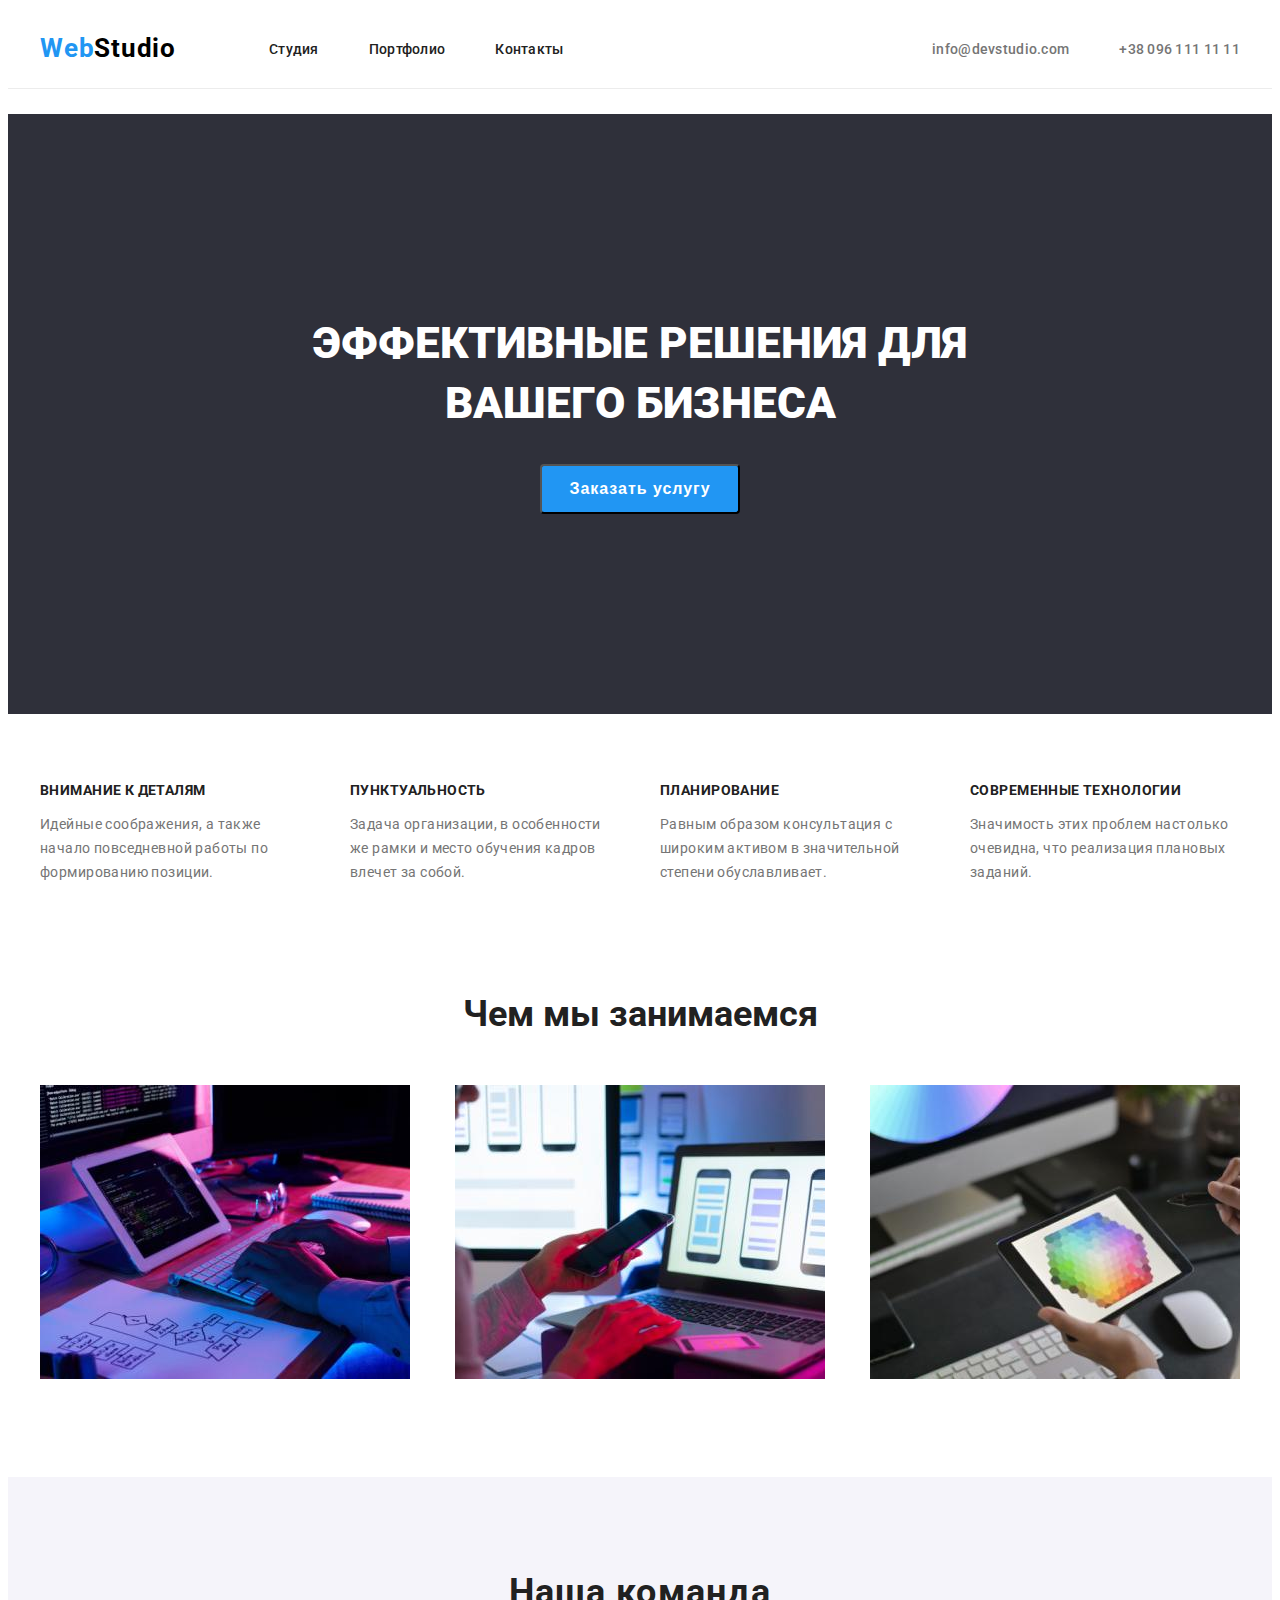
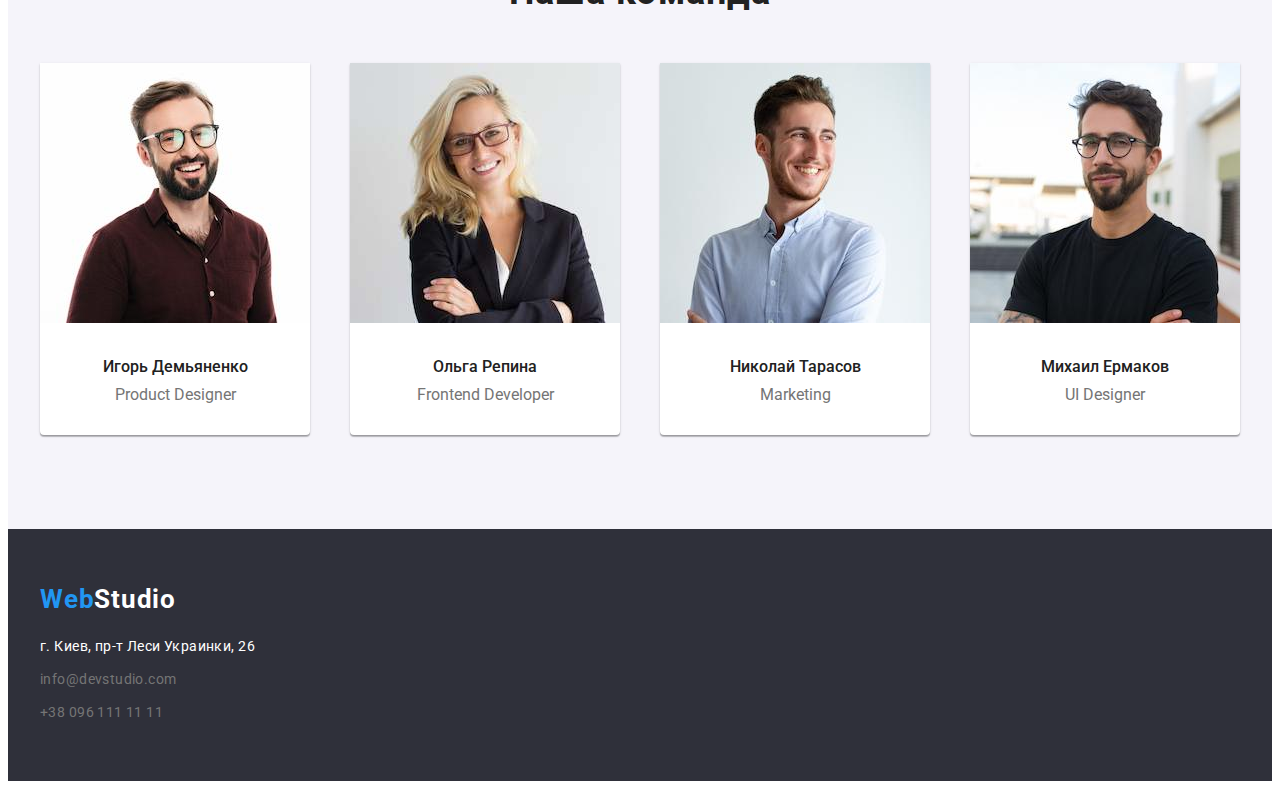
<file: index.html>
<!DOCTYPE html>
<html lang="ru">
  <head>
    <meta charset="UTF-8" />
    <meta http-equiv="X-UA-Compatible" content="IE=edge" />
    <meta name="viewport" content="width=device-width, initial-scale=1.0" />
    <title>Document</title>

    <link rel="preconnect" href="https://fonts.googleapis.com" />
    <link rel="preconnect" href="https://fonts.gstatic.com" crossorigin />
    <link
      href="https://fonts.googleapis.com/css2?family=Raleway:wght@700&family=Roboto:wght@400;500;700;900&display=swap"
      rel="stylesheet"
    />
    <link
      rel="stylesheet"
      href="https://cdnjs.cloudflare.com/ajax/libs/modern-normalize/1.1.0/modern-normalize.min.css"
      integrity="sha512-wpPYUAdjBVSE4KJnH1VR1HeZfpl1ub8YT/NKx4PuQ5NmX2tKuGu6U/JRp5y+Y8XG2tV+wKQpNHVUX03MfMFn9Q=="
      crossorigin="anonymous"
      referrerpolicy="no-referrer"
    />
    <link rel="stylesheet" href="./css/style.css" />
  </head>
  <body>
    <header class="header">
      <div class="container">
        <a class="company-name link" href="">
          <span>Web</span><span>Studio</span>
        </a>
        <nav>
          <ul class="header-links with-interval list">
            <li>
              <a class="header-link link" href="index.html">Студия</a>
            </li>
            <li>
              <a class="header-link link" href="portfolio.html">Портфолио</a>
            </li>
            <li>
              <a class="header-link link" href="">Контакты</a>
            </li>
          </ul>
        </nav>
        <ul class="header-contact with-interval list">
          <li>
            <a class="contacts link" href="info@devstudio.com"
              >info@devstudio.com</a
            >
          </li>
          <li>
            <a class="contacts link" href="tel:++380961111111"
              >+38 096 111 11 11</a
            >
          </li>
        </ul>
      </div>
    </header>

    <main>
      <section class="title-sentence-section">
        <h1 class="title-sentence">Эффективные решения для вашего бизнеса</h1>
        <button class="button1" type="button">Заказать услугу</button>
      </section>

      <section class="fgdfg container">
        <div>
          <h3 class="section-describe">Внимание к деталям</h3>
          <p class="section-describe-text">
            Идейные соображения, а также начало повседневной работы по
            формированию позиции.
          </p>
        </div>
        <div>
          <h3 class="section-describe">Пунктуальность</h3>
          <p class="section-describe-text">
            Задача организации, в особенности же рамки и место обучения кадров
            влечет за собой.
          </p>
        </div>
        <div>
          <h3 class="section-describe">Планирование</h3>
          <p class="section-describe-text">
            Равным образом консультация с широким активом в значительной степени
            обуславливает.
          </p>
        </div>
        <div>
          <h3 class="section-describe">Современные технологии</h3>
          <p class="section-describe-text">
            Значимость этих проблем настолько очевидна, что реализация плановых
            заданий.
          </p>
        </div>
      </section>

      <section class="container about-section">
        <h2 class="about-section-text">Чем мы занимаемся</h2>
        <ul class="image-list list">
          <li>
            <img
              src="./images/box 1.jpg"
              alt="компьютер"
              width="370"
              height="294"
            />
          </li>
          <li>
            <img
              src="images/img (1).jpg"
              alt="телефон"
              width="370"
              height="294"
            />
          </li>
          <li>
            <img
              src="images/box 3 (1).jpg"
              alt="планшет"
              width="370"
              height="294"
            />
          </li>
        </ul>
      </section>
      <section class="team-section">
        <div class="container">
          <h2 class="team-text">Наша команда</h2>
          <ul class="foto-items list">
            <li>
              <img
                src="images/img (10) (1).jpg"
                alt=""
                width="270"
                height="260"
              />
              <h3 class="team-workers-name">Игорь Демьяненко</h3>
              <p class="team-workers-job" lang="en">Product Designer</p>
            </li>
            <li>
              <img
                src="images/img (6) (1).jpg"
                alt=""
                width="270"
                height="260"
              />
              <h3 class="team-workers-name">Ольга Репина</h3>
              <p class="team-workers-job" lang="en">Frontend Developer</p>
            </li>
            <li>
              <img
                src="images/img (9) (1).jpg"
                alt=""
                width="270"
                height="260"
              />
              <h3 class="team-workers-name">Николай Тарасов</h3>
              <p class="team-workers-job" lang="en">Marketing</p>
            </li>
            <li>
              <img
                src="images/img (8) (1).jpg"
                alt=""
                width="270"
                height="260"
              />
              <h3 class="team-workers-name">Михаил Ермаков</h3>
              <p class="team-workers-job" lang="en">UI Designer</p>
            </li>
          </ul>
        </div>
      </section>
    </main>
    <footer class="footer">
      <div class="container">
        <a lang="en" class="company-name light link" href="">
          <span>Web</span><span>Studio</span>
        </a>
        <address class="address-name">
          <ul class="contact-info list">
            <li class="address">г. Киев, пр-т Леси Украинки, 26</li>
            <li>
              <a class="footer-contacts link" href="info@devstudio.com"
                >info@devstudio.com</a
              >
            </li>
            <li>
              <a class="footer-contacts link" href="tel:++380961111111"
                >+38 096 111 11 11</a
              >
            </li>
          </ul>
        </address>
      </div>
    </footer>
  </body>
</html>
</file>
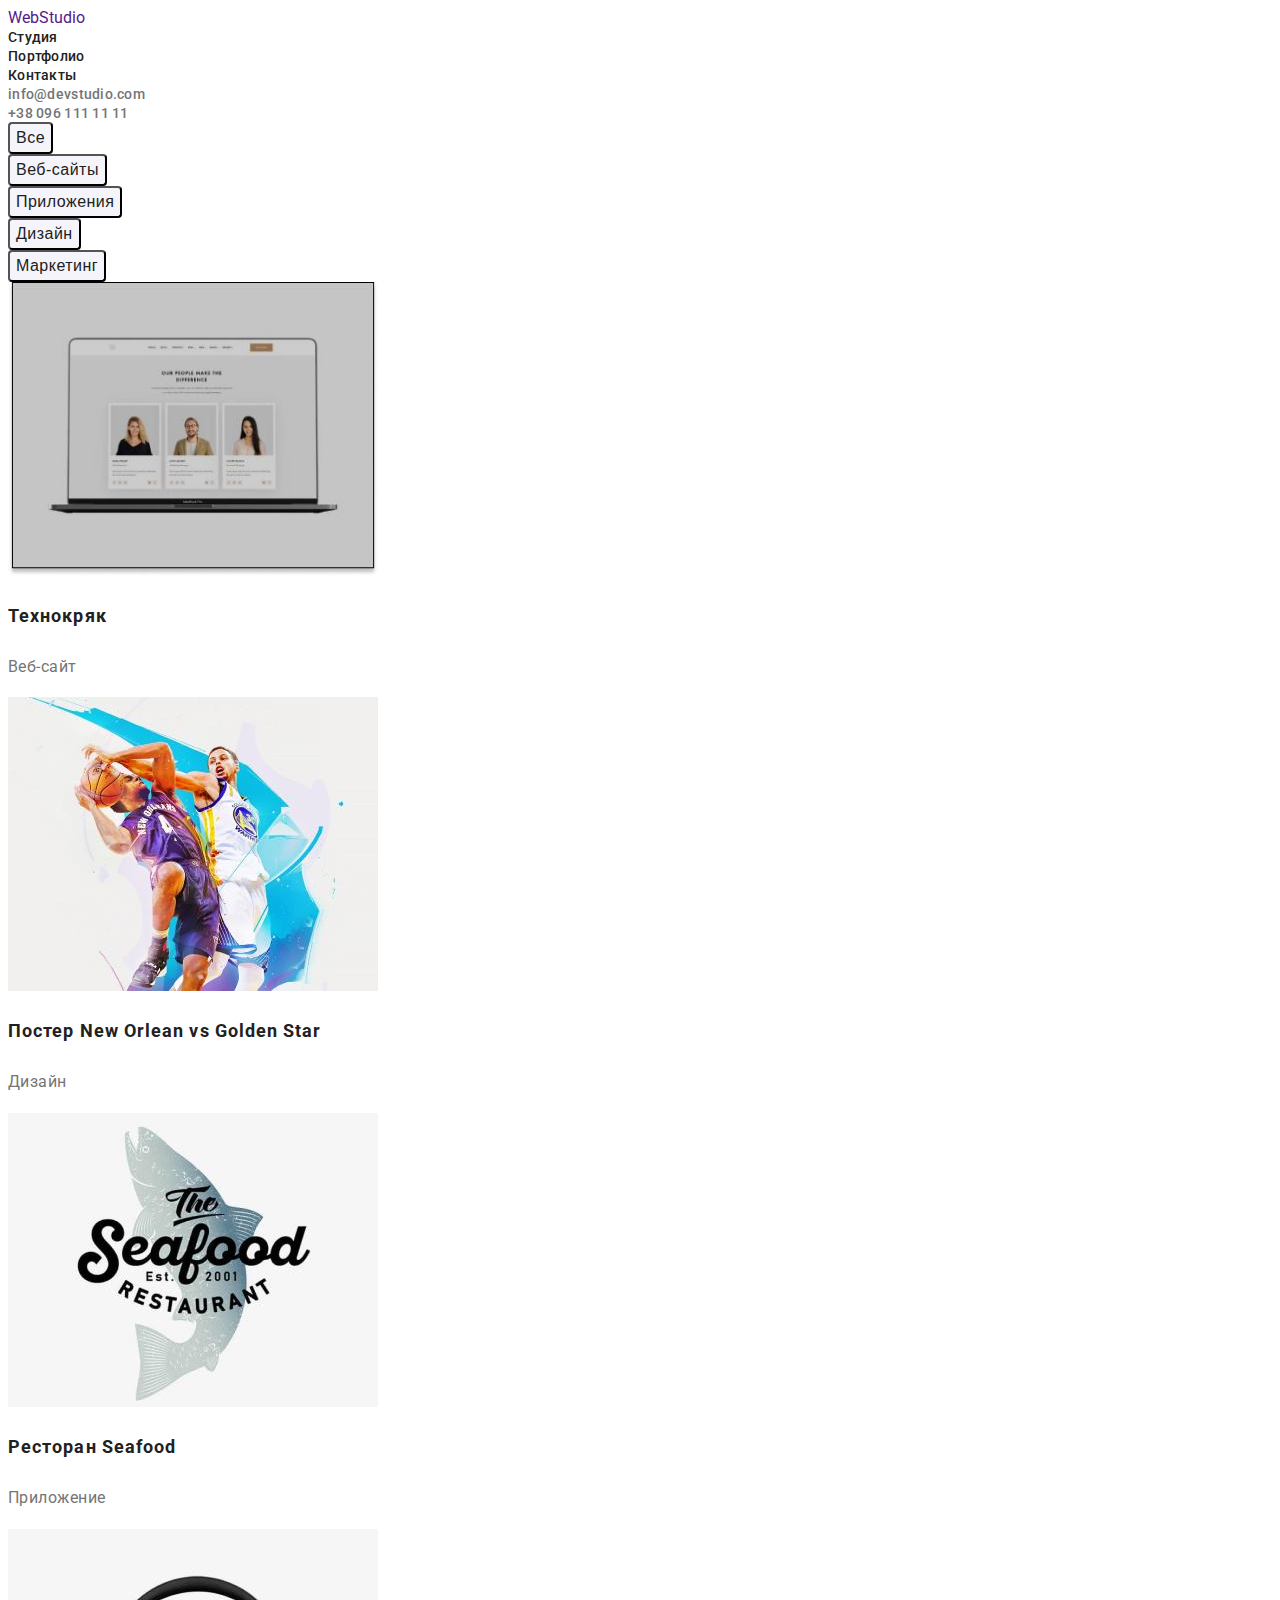
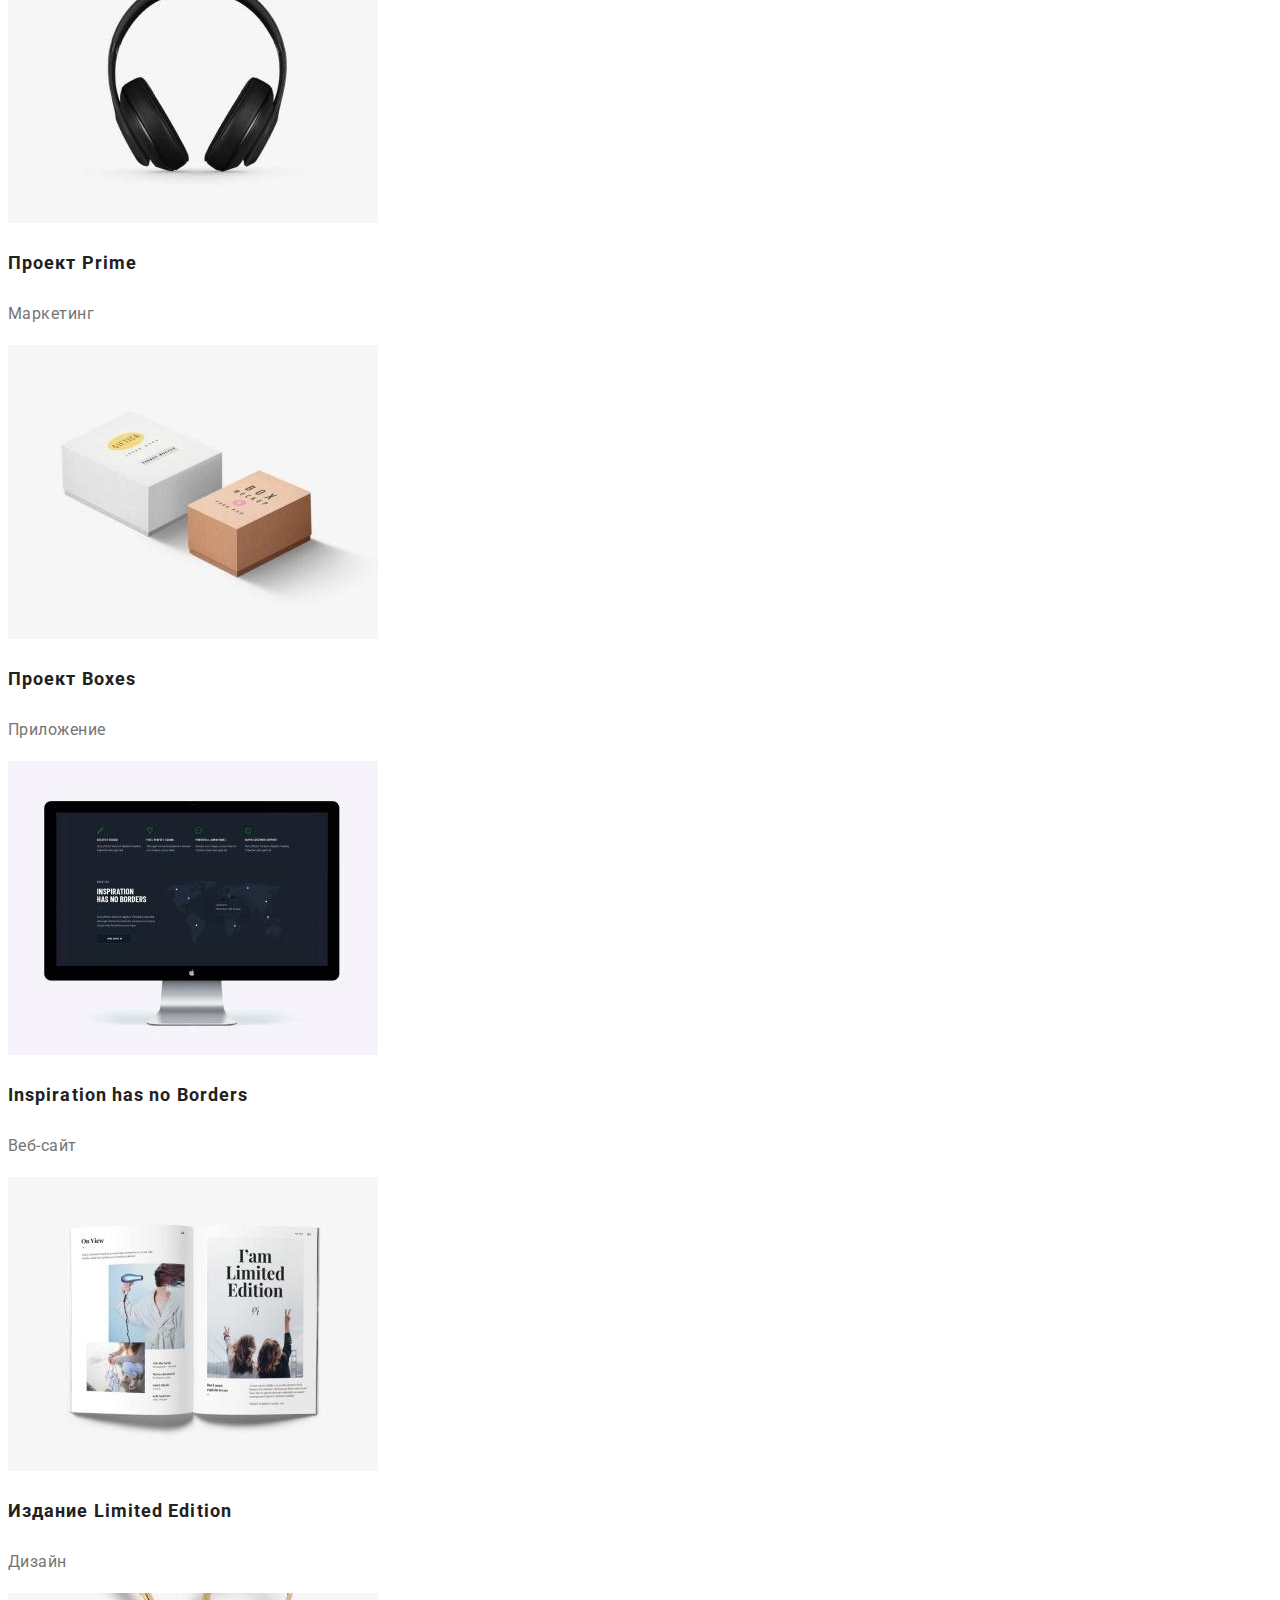
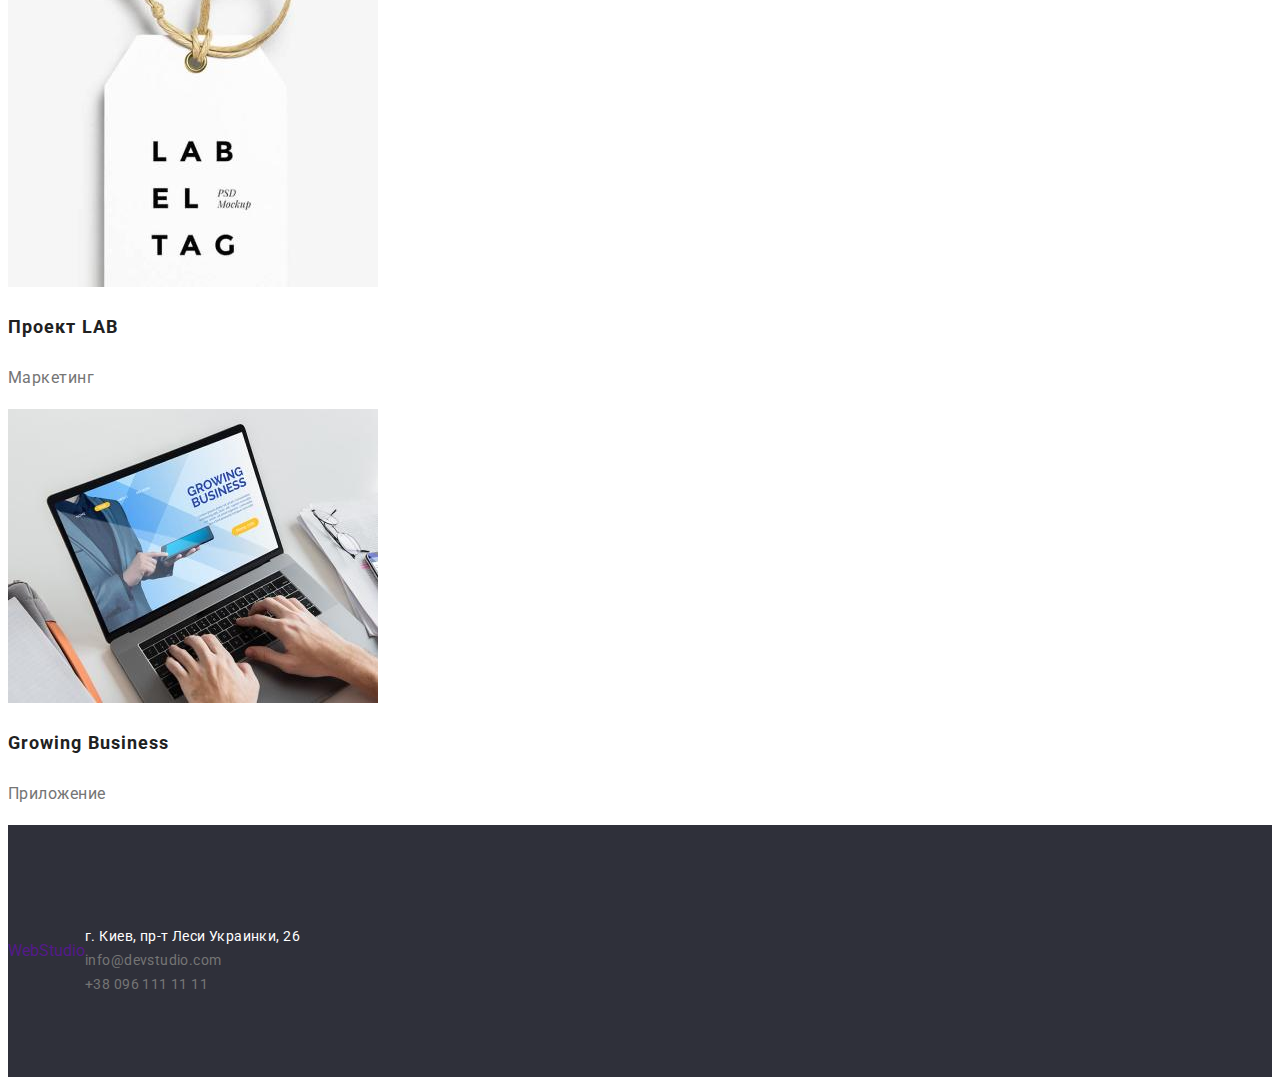
<file: portfolio.html>
<!DOCTYPE html>
<html lang="ru">
  <head>
    <meta charset="UTF-8" />
    <meta http-equiv="X-UA-Compatible" content="IE=edge" />
    <meta name="viewport" content="width=device-width, initial-scale=1.0" />
    <title>Document</title>

    <link rel="preconnect" href="https://fonts.googleapis.com" />
    <link rel="preconnect" href="https://fonts.gstatic.com" crossorigin />
    <link
      href="https://fonts.googleapis.com/css2?family=Raleway:wght@700&family=Roboto:wght@400;500;700;900&display=swap"
      rel="stylesheet"
    />
    <link
      rel="stylesheet"
      href="https://cdnjs.cloudflare.com/ajax/libs/modern-normalize/1.1.0/modern-normalize.min.css"
      integrity="sha512-wpPYUAdjBVSE4KJnH1VR1HeZfpl1ub8YT/NKx4PuQ5NmX2tKuGu6U/JRp5y+Y8XG2tV+wKQpNHVUX03MfMFn9Q=="
      crossorigin="anonymous"
      referrerpolicy="no-referrer"
    />
    <link rel="stylesheet" href="./css/style.css" />
  </head>
  <body>
    <header>
      <a lang="en" class="header-name link" href=""> WebStudio </a>
      <nav>
        <ul class="list">
          <li>
            <a class="header-link link" href="index.html">Студия</a>
          </li>
          <li>
            <a class="header-link link" href="/portfolio.html">Портфолио</a>
          </li>
          <li><a class="header-link link" href="">Контакты</a></li>
        </ul>
      </nav>
      <ul class="list">
        <li>
          <a class="contacts link" href="info@devstudio.com"
            >info@devstudio.com</a
          >
        </li>
        <li>
          <a class="contacts link" href="tel:++380961111111"
            >+38 096 111 11 11</a
          >
        </li>
      </ul>
    </header>
    <main>
      <section>
        <ul class="list">
          <li>
            <button class="button-list" type="button">Все</button>
          </li>
          <li>
            <button class="button-list" type="button">Веб-сайты</button>
          </li>
          <li>
            <button class="button-list" type="button">Приложения</button>
          </li>
          <li>
            <button class="button-list" type="button">Дизайн</button>
          </li>
          <li>
            <button class="button-list" type="button">Маркетинг</button>
          </li>
        </ul>
      </section>
      <section>
        <ul class="list">
          <li>
            <img
              src="images/img (20) (1).jpg"
              alt="ноутбук"
              width="370"
              height="294"
            />
            <h3 class="logo-name">Технокряк</h3>
            <p class="logo-name-discribe">Веб-сайт</p>
          </li>
          <li>
            <img
              src="images/img (12) (1).jpg"
              alt="баскетбол"
              width="370"
              height="294"
            />

            <h3 class="logo-name">Постер New Orlean vs Golden Star</h3>
            <p class="logo-name-discribe">Дизайн</p>
          </li>
          <li>
            <img
              src="images/img (13) (1).jpg"
              alt="ресторан"
              width="370"
              height="294"
            />
            <h3 class="logo-name">Ресторан Seafood</h3>
            <p class="logo-name-discribe">Приложение</p>
          </li>
          <li>
            <img
              src="images/img (14) (1).jpg"
              alt="наушники"
              width="370"
              height="294"
            />
            <h3 class="logo-name">Проект <span lang="en">Prime</span></h3>
            <p class="logo-name-discribe">Маркетинг</p>
          </li>
          <li>
            <img
              src="images/img (15) (1).jpg"
              alt="коробки"
              width="370"
              height="294"
            />
            <h3 class="logo-name">Проект Boxes</h3>
            <p class="logo-name-discribe">Приложение</p>
          </li>
          <li>
            <img
              src="images/img (16) (1).jpg"
              alt="монитор"
              width="370"
              height="294"
            />
            <h3 class="logo-name">Inspiration has no Borders</h3>
            <p class="logo-name-discribe">Веб-сайт</p>
          </li>
          <li>
            <img
              src="images/img (17) (1).jpg"
              alt="книга"
              width="370"
              height="294"
            />
            <h3 class="logo-name">
              Издание <span lang="en">Limited Edition</span>
            </h3>
            <p class="logo-name-discribe">Дизайн</p>
          </li>
          <li>
            <img
              src="images/img (18) (1).jpg"
              alt="лэйбл"
              width="370"
              height="294"
            />
            <h3 class="logo-name">Проект LAB</h3>
            <p class="logo-name-discribe">Маркетинг</p>
          </li>
          <li>
            <img
              src="images/img (19) (1).jpg"
              alt="ноутбук"
              width="370"
              height="294"
            />
            <h3 class="logo-name" lang="en">Growing Business</h3>
            <p class="logo-name-discribe">Приложение</p>
          </li>
        </ul>
      </section>
    </main>
    <footer class="footer">
      <a lang="en" class="footer-name link" href=""> WebStudio </a>
      <address class="address-name">
        <ul class="list">
          <li class="address">г. Киев, пр-т Леси Украинки, 26</li>
          <li>
            <a class="footer-contacts link" href="info@devstudio.com"
              >info@devstudio.com</a
            >
          </li>
          <li>
            <a class="footer-contacts link" href="tel:++380961111111"
              >+38 096 111 11 11</a
            >
          </li>
        </ul>
      </address>
    </footer>
  </body>
</html>
</file>
<file: css/style.css>
:root {
  --main-text-color: #212121;
  --second-text-color: #757575;
  --third-text-color: #ffffff;
  --hover-color: #2196f3;
  --background-color: #2f303a;
  --button-list-color: #f5f4fa;
  --studio-name-color: #000000;
  --header-border-color: #ececec;
}

body {
  font-family: "Roboto", sans-serif;
}

.container {
  width: 1200px;
  margin-right: auto;
  margin-left: auto;
}

.list {
  list-style: none;

  padding: 0;
  margin: 0;
}

.link {
  text-decoration: none;
}
.header {
  height: 80px;
  margin-bottom: 25px;
  border-bottom: 1px solid var(--header-border-color);
}
.header > .container {
  display: flex;
  align-items: center;
  height: 100%;
}
.header-links {
  display: flex;
}

.list.with-interval > li {
  margin-right: 50px;
}
.list.with-interval > li:last-child {
  margin-right: 0;
}
.header-contact {
  display: flex;
  margin-left: auto;
}

.company-name {
  font-weight: 700;
  font-size: 26px;
  line-height: 1.19;
  letter-spacing: 0.03em;
  color: var(--studio-name-color);
  margin-right: 93px;
}
.company-name > span:first-child {
  color: var(--hover-color);
}
.header-link {
  font-weight: 500;
  font-size: 14px;
  line-height: 1.14;
  letter-spacing: 0.02em;
  color: var(--main-text-color);
}
.header-link:focus,
.header-link:hover {
  font-weight: 500;
  font-size: 14px;
  line-height: 1.14;
  letter-spacing: 0.02em;
  color: var(--hover-color);
}

.contacts {
  font-weight: 500;
  font-size: 14px;
  line-height: 1.14;
  letter-spacing: 0.02em;
  color: var(--second-text-color);
}
.contacts:hover,
.contacts:focus {
  color: var(--hover-color);
}

.title-sentence {
  font-weight: 900;
  font-size: 44px;
  line-height: 1.36;
  color: var(--third-text-color);
  text-align: center;
  width: 696px;
  height: 120px;
  margin: 0;
  margin-bottom: 30px;
  text-transform: uppercase;
}

.title-sentence-section {
  background-color: var(--background-color);
  display: flex;
  justify-content: center;
  flex-direction: column;
  align-items: center;
  width: 100%;
  height: 600px;

  margin-bottom: 69px;
}

.button1 {
  background-color: var(--hover-color);
  color: var(--third-text-color);
  cursor: pointer;
  width: 200px;
  height: 50px;
  border-radius: 4px;
  font-weight: 700;
  font-size: 16px;
  line-height: 1.87;
  text-align: center;
  letter-spacing: 0.06em;
}
.section-describe {
  font-weight: 700;
  font-size: 14px;
  line-height: 1.14;
  letter-spacing: 0.03em;
  text-transform: uppercase;
  color: var(--main-text-color);
  margin-top: 0;
  margin-bottom: 10px;
}
.section-describe-text {
  font-size: 14px;
  line-height: 1.71;
  letter-spacing: 0.03em;
  color: var(--second-text-color);
}
.image-list {
  display: flex;
  justify-content: space-between;
}
.about-section-text {
  font-weight: 700;
  font-size: 36px;
  line-height: 1.17;
  text-align: center;
  color: var(--main-text-color);
  margin: 0;
  margin-bottom: 50px;
}
.team-section {
  background-color: var(--button-list-color);
  margin-top: 94px;
  padding-top: 94px;
  padding-bottom: 94px;
}
.team-text {
  font-weight: 700;
  font-size: 36px;
  line-height: 1.17;
  text-align: center;
  letter-spacing: 0.03em;
  color: var(--main-text-color);
  margin: 0;
  margin-bottom: 50px;
}

.foto-items {
  display: flex;
  justify-content: space-between;
}
.foto-items > li {
  box-shadow: 0px 1px 3px rgba(0, 0, 0, 0.12), 0px 1px 1px rgba(0, 0, 0, 0.14),
    0px 2px 1px rgba(0, 0, 0, 0.2);
  border-radius: 0px 0px 4px 4px;
  background: var(--third-text-color);
  padding-bottom: 30px;
}
.team-workers-name {
  font-weight: 500;
  font-size: 16px;
  line-height: 1.19;
  color: var(--main-text-color);
  text-align: center;
  margin: 0;
  margin-top: 30px;
  margin-bottom: 10px;
}
.team-workers-job {
  font-size: 16px;
  line-height: 1.17;
  color: var(--second-text-color);
  text-align: center;
  margin: 0;
}
.footer {
  background-color: var(--background-color);
  height: 252px;
  display: flex;
  align-items: center;
}

.company-name.light {
  color: var(--third-text-color);
}

.address {
  font-size: 14px;
  line-height: 1.71;
  letter-spacing: 0.03em;
  color: var(--third-text-color);
}

.footer-contacts {
  font-size: 14px;
  line-height: 1.71;
  letter-spacing: 0.03em;
  color: var(--second-text-color);
}
.footer-contacts:hover,
.footer-contacts:focus {
  color: var(--hover-color);
}
.address-name {
  font-style: inherit;
  margin-top: 20px;
}
.contact-info > li {
  margin-bottom: 9px;
}
.contact-info > li:last-child {
  margin-bottom: 0;
}

.button-list {
  font-weight: 500;
  font-size: 16px;
  line-height: 1.62;
  text-align: center;
  letter-spacing: 0.03em;
  color: var(--main-text-color);
  background-color: var(--button-list-color);
  border-radius: 4px;
  cursor: pointer;
}
.button-list:hover {
  font-weight: 500;
  font-size: 16px;
  line-height: 1.6;
  text-align: center;
  letter-spacing: 0.03em;
  color: var(--third-text-color);
  background: var(--hover-color);
}
.logo-name {
  font-weight: 700;
  font-size: 18px;
  line-height: 2;
  letter-spacing: 0.06em;
  color: var(--main-text-color);
}
.logo-name-discribe {
  font-size: 16px;
  line-height: 1.87;
  letter-spacing: 0.03em;
  color: var(--second-text-color);
}

.fgdfg {
  display: flex;
  justify-content: space-between;
  margin-bottom: 94px;
}

.fgdfg > div {
  width: 270px;
}
</file>
